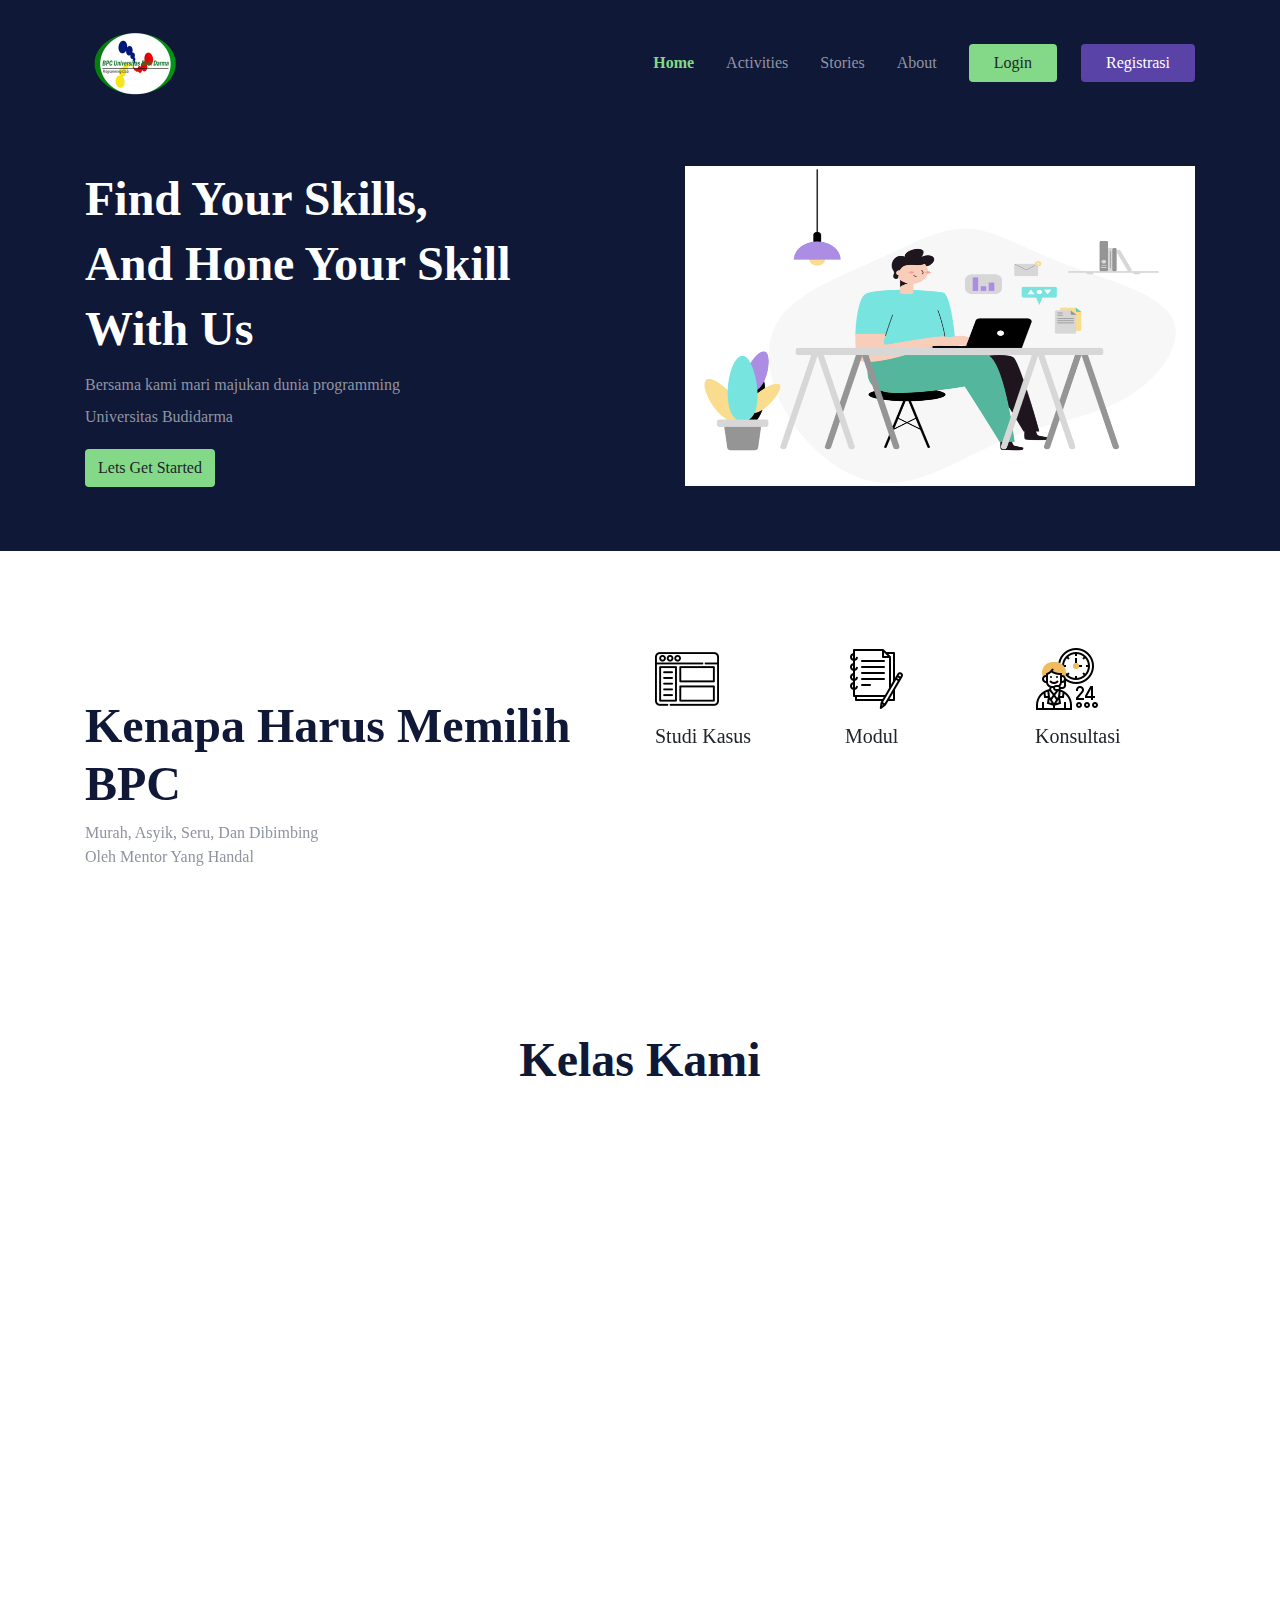
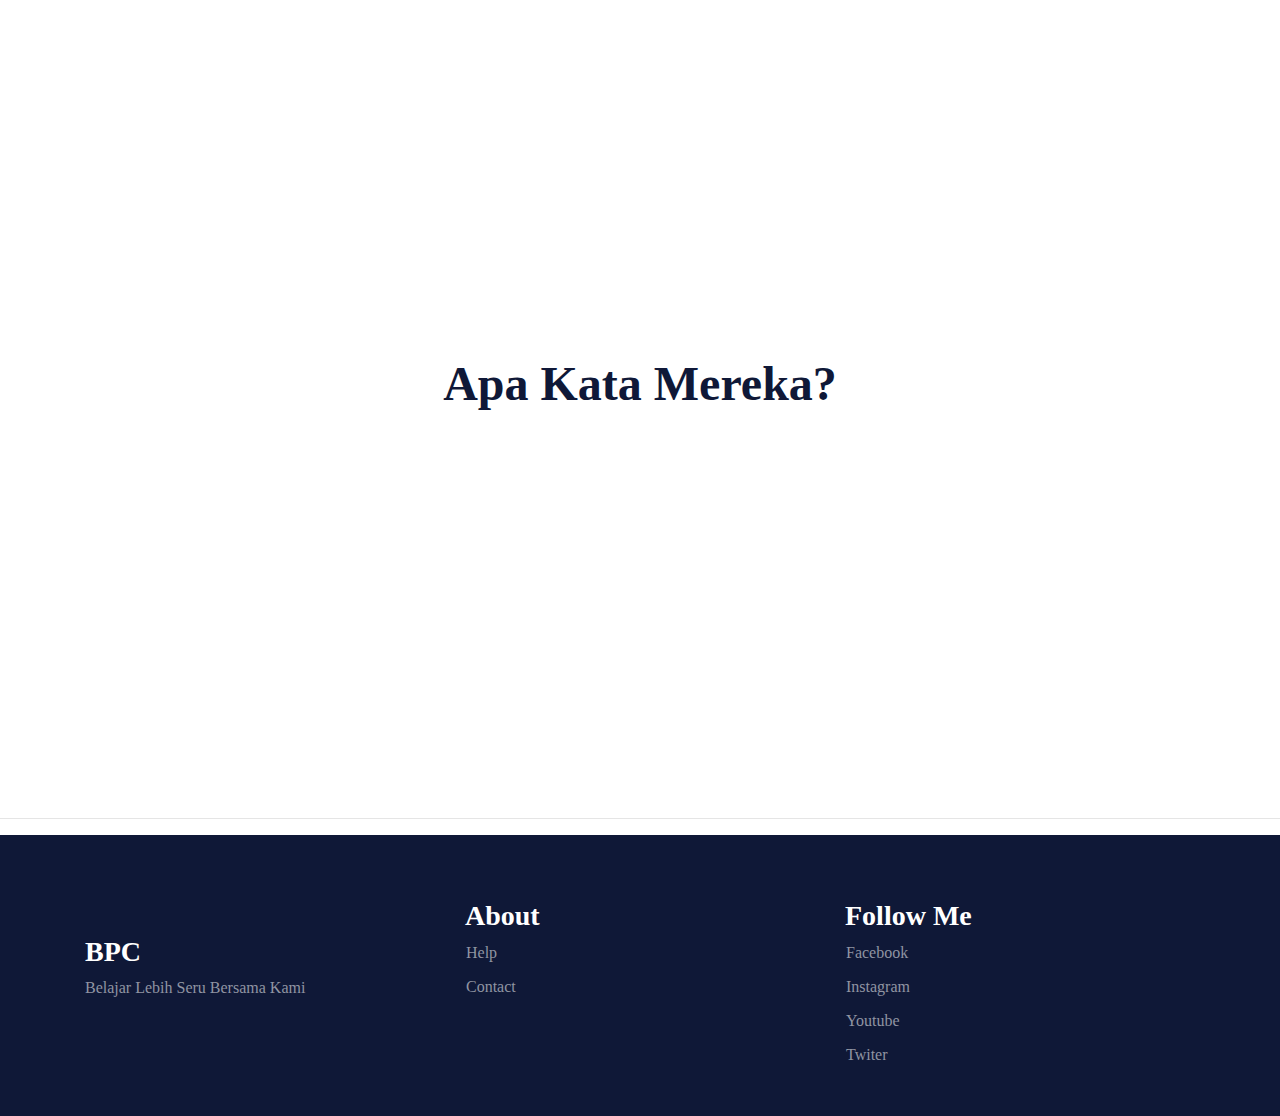
<file: index.html>
<!DOCTYPE html>
<html lang="en">
<head>
  <meta charset="UTF-8">
  <meta name="viewport" content="width=device-width, initial-scale=1.0">
  <title>Document</title>

  <link rel="stylesheet" href="/frontend/library/bootstrap/css/bootstrap.min.css">
  <link rel="stylesheet" href="/frontend/library/aos/aos.css">

  <link rel="stylesheet" href="/frontend/style/style.css">
</head>
<body>
  
  <!-- Navbar -->
  <nav class="navbar navbar-expand-lg navbar-light">
    <div class="container">
      <a href="#" class="navbar-brand">
        <img src="/frontend/images/logo.png" alt="Logo BPC">
      </a>
      <button class="navbar-toggler navbar-toggler-right bg-white" type="button" data-toggle="collapse" data-target="#navbarNav">
        <span class="navbar-toggler-icon"></span>
      </button>
      <div class="collapse navbar-collapse" id="navbarNav">
        <ul class="navbar-nav ml-auto mr-3">
          <li class="nav-item mx-md-2">
            <a href="#" class="nav-link active">Home</a>
          </li>
          <li class="nav-item mx-md-2">
            <a href="#" class="nav-link">Activities</a>
          </li>
          <li class="nav-item mx-md-2">
            <a href="#" class="nav-link">Stories</a>
          </li>
          <li class="nav-item mx-md-2">
            <a href="#" class="nav-link">About</a>
          </li>
        </ul>
        <!-- Mobile Button -->
        <form class="form-inline d-sm-block d-md-none">
          <button class="btn btn-login my-2 my-sm-0">
            Masuk
          </button>
        </form>
        <form class="form-inline d-sm-block d-md-none">
          <button class="btn btn-registrasi my-2 my-sm-0">
            Registrasi
          </button>
        </form>

        <!-- Desktop Button -->
        <form class="form-inline my-2 my-lg-0 d-none d-md-block mr-4">
          <button class="btn btn-login my-2 my-sm-0 px-4">
            Login
          </button>
        </form>
        <form class="form-inline my-2 my-lg-0 d-none d-md-block">
          <button class="btn btn-registrasi my-2 my-sm-0 px-4">
            Registrasi
          </button>
        </form>
      </div>
    </div>
  </nav>

  <!-- Header -->
  <div class="jumbotron mb-5" id="header">
    <div class="container">
      <div class="row">
        <div class="col-lg-6 col-12 left-content">
          <h1>Find Your Skills, <br>
            And Hone Your Skill <br>
            With Us</h1>
            <p>Bersama kami mari majukan dunia programming <br>
            Universitas Budidarma</p>
            <a data-easing="easeInOutCubic" href="#kelas" class="btn btn-get-started">Lets Get Started</a>
        </div>
        <div class="col-md-6 d-none d-sm-none d-lg-block right-content text-right">
          <img src="/frontend/images/hero-image.webp" alt="Hero Image">
        </div>
      </div>
    </div>
  </div>

  <main>
    <!-- Kenapa BPC -->
    <div class="container">
      <section class="section-bpc pt-5 pb-5" id="bpc">
        <div class="row justify-content-center">
          <div class="col-11 col-lg-6 d-flex align-items-center left-content">
            <div class="row">
              <div class="col-lg-12" data-aos="fade-up">
                <h1>Kenapa Harus Memilih BPC</h1>
                <p>Murah, Asyik, Seru, Dan Dibimbing <br> Oleh Mentor Yang Handal</p>
              </div>
            </div>
          </div>
          <div class="col-11 col-lg-6 right-content">
            <div class="row">
              <div class="col-6 col-lg-4 mb-4 icon" data-aos="fade-up">
                <img src="/frontend/images/modules.png" alt="">
                <p>Studi Kasus</p>
              </div>
              <div class="col-6 col-lg-4 mb-4 icon" data-aos="fade-up">
                <img src="/frontend/images/notebook.png" alt="">
                <p>Modul</p>
              </div>
              <div class="col-6 col-lg-4 mb-4 icon" data-aos="fade-up">
                <img src="/frontend/images/assistance.png" alt="">
                <p>Konsultasi</p>
              </div>
              <div class="col-6 col-lg-4 mb-4 icon" data-aos="fade-up">
                <img src="/frontend/images/presentation.png" alt="">
                <p>offline</p>
              </div>
              <div class="col-6 col-lg-4 mb-4 icon" data-aos="fade-up">
                <img src="/frontend/images/project-management.png" alt="">
                <p>Projek</p>
              </div>
            </div>
          </div>
        </div>
      </section>
    </div>

    <!-- Kelas -->
    <section class="section-kelas pt-5 pb-5 pb-5" id="kelas">
      <div class="container">
        <div class="row mb-5 text-center">
          <div class="col-12">
            <h1>Kelas Kami</h1>
          </div>
        </div>
        <div class="row justify-content-center">
          <div class="col-12 col-lg-4 pb-3" data-aos="zoom-in">
            <div class="card">
              <div class="card-body">
                <h2>Rp. 75000 / <span>Semester</span></h2>
                <h4>VB.Net Dasar</h4>
                <div class="dropdown-divider"></div>
                <div class="fasilitas">
                  <p>Fasilitas yang didapat</p>
                  <div class="fasilitas-item">
                    <img src="/frontend/images/checklist32.png" alt="" class="float-left">
                    <p>Konsultasi Mentor</p>
                    <img src="/frontend/images/checklist32.png" alt=""class="float-left">
                    <p>Studi kasus</p>
                    <img src="/frontend/images/checklist32.png" alt=""class="float-left">
                    <p>Modul</p>
                  </div>
                </div>
                <div class="dropdown-divider"></div>
                <div class="checkout">
                  <a href="checkout.html" class="btn btn-checkout btn-block text-center">Checkout</a>
                </div>
              </div>
            </div>
          </div>
          <div class="col-12 col-lg-4 pb-3" data-aos="zoom-in">
            <div class="card">
              <div class="card-body">
                <h2>Rp. 75000 / <span>Semester</span></h2>
                <h4>HTML, CSS, dan Bootstrap</h4>
                <div class="dropdown-divider"></div>
                <div class="fasilitas">
                  <p>Fasilitas yang didapat</p>
                  <div class="fasilitas-item">
                    <img src="/frontend/images/checklist32.png" alt="" class="float-left">
                    <p>Konsultasi Mentor</p>
                    <img src="/frontend/images/checklist32.png" alt=""class="float-left">
                    <p>Studi kasus</p>
                    <img src="/frontend/images/checklist32.png" alt=""class="float-left">
                    <p>Modul</p>
                  </div>
                </div>
                <div class="dropdown-divider"></div>
                <div class="checkout">
                  <button class="btn btn-checkout btn-block text-center">Checkout</button>
                </div>
              </div>
            </div>
          </div>
          <div class="col-12 col-lg-4 pb-3" data-aos="zoom-in">
            <div class="card">
              <div class="card-body">
                <h2>Rp. 75000 / <span>Semester</span></h2>
                <h4>PHP dan MySQL Dasar</h4>
                <div class="dropdown-divider"></div>
                <div class="fasilitas">
                  <p>Fasilitas yang didapat</p>
                  <div class="fasilitas-item">
                    <img src="/frontend/images/checklist32.png" alt="" class="float-left">
                    <p>Konsultasi Mentor</p>
                    <img src="/frontend/images/checklist32.png" alt=""class="float-left">
                    <p>Studi kasus</p>
                    <img src="/frontend/images/checklist32.png" alt=""class="float-left">
                    <p>Modul</p>
                  </div>
                </div>
                <div class="dropdown-divider"></div>
                <div class="checkout">
                  <button class="btn btn-checkout btn-block text-center">Checkout</button>
                </div>
              </div>
            </div>
          </div>
          <div class="col-12 col-lg-4 pb-3" data-aos="zoom-in">
            <div class="card">
              <div class="card-body">
                <h2>Rp. 60000 / <span>Semester</span></h2>
                <h4>VB.Net Dan Database Dasar</h4>
                <div class="dropdown-divider"></div>
                <div class="fasilitas">
                  <p>Fasilitas yang didapat</p>
                  <div class="fasilitas-item">
                    <img src="/frontend/images/checklist32.png" alt="" class="float-left">
                    <p>Konsultasi Mentor</p>
                    <img src="/frontend/images/checklist32.png" alt=""class="float-left">
                    <p>Studi kasus</p>
                    <img src="/frontend/images/checklist32.png" alt=""class="float-left">
                    <p>Modul</p>
                  </div>
                </div>
                <div class="dropdown-divider"></div>
                <div class="checkout">
                  <button class="btn btn-checkout btn-block text-center">Checkout</button>
                </div>
              </div>
            </div>
          </div>
          <div class="col-12 col-lg-4 pb-3" data-aos="zoom-in">
            <div class="card">
              <div class="card-body">
                <h2>Rp. 0 / <span>Semester</span></h2>
                <h4>Database Lanjutan</h4>
                <div class="dropdown-divider"></div>
                <div class="fasilitas">
                  <p>Fasilitas yang didapat</p>
                  <div class="fasilitas-item">
                    <img src="/frontend/images/checklist32.png" alt="" class="float-left">
                    <p>Konsultasi Mentor</p>
                    <img src="/frontend/images/checklist32.png" alt=""class="float-left">
                    <p>Studi kasus</p>
                    <img src="/frontend/images/checklist32.png" alt=""class="float-left">
                    <p>Modul</p>
                  </div>
                </div>
                <div class="dropdown-divider"></div>
                <div class="checkout">
                  <button class="btn btn-checkout btn-block text-center">Checkout</button>
                </div>
              </div>
            </div>
          </div>
          <div class="col-12 col-lg-4 pb-3" data-aos="zoom-in">
            <div class="card">
              <div class="card-body">
                <h2>Rp. 75000 / <span>Semester</span></h2>
                <h4>Android</h4>
                <div class="dropdown-divider"></div>
                <div class="fasilitas">
                  <p>Fasilitas yang didapat</p>
                  <div class="fasilitas-item">
                    <img src="/frontend/images/checklist32.png" alt="" class="float-left">
                    <p>Konsultasi Mentor</p>
                    <img src="/frontend/images/checklist32.png" alt=""class="float-left">
                    <p>Studi kasus</p>
                    <img src="/frontend/images/checklist32.png" alt=""class="float-left">
                    <p>Modul</p>
                  </div>
                </div>
                <div class="dropdown-divider"></div>
                <div class="checkout">
                  <button class="btn btn-checkout btn-block text-center">Checkout</button>
                </div>
              </div>
            </div>
          </div>
        </div>
      </div>
    </section>

    <!-- Kata mereka -->
    <section class="section-kata-mereka pt-5 pb-5" id="kata-mereka">
      <div class="container">
        <div class="row text-center pb-5">
          <div class="col-12">
            <h1>Apa Kata Mereka?</h1>
          </div>
        </div>
        <div class="row justify-content-center pb-5">
          <div class="col-12 col-lg-4 mt-3" data-aos="fade-up">
            <div class="card">
              <div class="card-body">
                <p>Terimakasih BPC, Mentor nya keren-keren dan materi yang diajarkan keren banger.</p>
                <hr>
                <div class="profil d-flex align-items-center">
                  <img src="/frontend/images/avatar-2.png" alt="" class="float-left rounded-circle shadow mr-3">
                  <p>Sayana</p>
                </div>
              </div>
            </div>
          </div>
          <div class="col-12 col-lg-4 mt-3" data-aos="fade-up">
            <div class="card">
              <div class="card-body">
                <p>Terimakasih BPC, Mentor nya keren-keren dan materi yang diajarkan keren banger.</p>
                <hr>
                <div class="profil d-flex align-items-center">
                  <img src="/frontend/images/avatar-3.png" alt="" class="float-left rounded-circle shadow mr-3">
                  <p>Sabrina</p>
                </div>
              </div>
            </div>
          </div>
          <div class="col-12 col-lg-4 mt-3" data-aos="fade-up">
            <div class="card">
              <div class="card-body">
                <p>Terimakasih BPC, Mentor nya keren-keren dan materi yang diajarkan keren banger.</p>
                <hr>
                <div class="profil d-flex align-items-center">
                  <img src="/frontend/images/avatar-2.png" alt="" class="float-left rounded-circle shadow mr-3">
                  <p>Sayana</p>
                </div>
              </div>
            </div>
          </div>
        </div>
        <div class="load-more text-center" data-aos="fade-up">
          <a href="#" class="btn btn-load-more">LIHAT LEBIH BANYAK</a>
        </div>
      </div>
    </section>
  </main>
  
  <hr>

  <footer class="pt-5 pb-5">
    <div class="container">
      <div class="row justify-content-center">
        <div class="col-12 col-lg-4 d-flex align-items-center">
          <div class="row">
            <div class="col-lg-12">
              <h1>BPC</h1>
              <p>Belajar Lebih Seru Bersama Kami</p>
            </div>
          </div>
        </div>
        <div class="col-12 col-lg-4 pt-3">
          <h1>About</h1>
          <a href="#" class="btn btn-block text-left btn-item">Help</a>
          <a href="#" class="btn btn-block text-left btn-item">Contact</a>
        </div>
        <div class="col-12 col-lg-4 pt-3">
          <h1>Follow Me</h1>
          <a href="#" class="btn btn-block text-left btn-item">Facebook</a>
          <a href="#" class="btn btn-block text-left btn-item">Instagram</a>
          <a href="#" class="btn btn-block text-left btn-item">Youtube</a>
          <a href="#" class="btn btn-block text-left btn-item">Twiter</a>
        </div>
      </div>
    </div>
  </footer>

  <script src="/frontend/library/jquery/jquery-3.5.1.min.js"></script>
  <script src="/frontend/library/bootstrap/js/bootstrap.min.js"></script>
  <script src="/frontend/library/aos/aos.js"></script>
  <script src="/frontend/javascript/aos.js"></script>
  <script src="/frontend/library/smoot-scroll/smooth-scroll.polyfills.min.js"></script>
  <script>
    var easeInOutCubic = new SmoothScroll('[data-easing="easeInOutCubic"]', {
      easing: 'easeInOutCubic',
      speed: 800,
      speedAsDuration: true
    });
  </script>
</body>
</html>
</file>
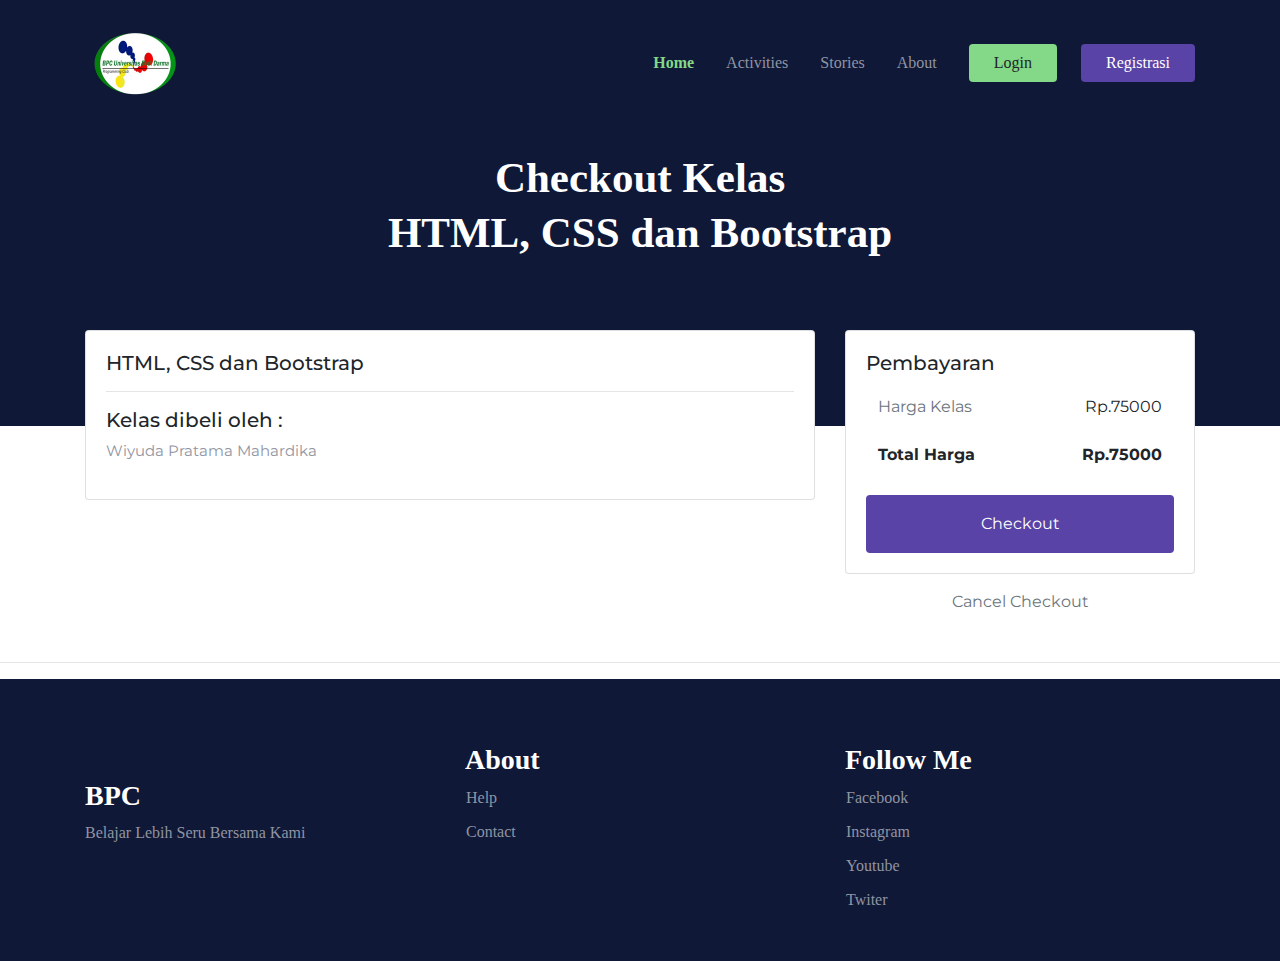
<file: checkout.html>
<!DOCTYPE html>
<html lang="en">
<head>
  <meta charset="UTF-8">
  <meta name="viewport" content="width=device-width, initial-scale=1.0">
  <title>Document</title>

  <link rel="stylesheet" href="/frontend/library/bootstrap/css/bootstrap.min.css">
  <link rel="stylesheet" href="/frontend/library/aos/aos.css">
  <link href="https://fonts.googleapis.com/css2?family=Montserrat:ital,wght@0,300;0,400;0,500;0,600;1,300;1,400;1,500;1,600&display=swap" rel="stylesheet">

  <link rel="stylesheet" href="/frontend/style/style.css">
</head>
<body>
  
  <!-- Navbar -->
  <nav class="navbar navbar-expand-lg navbar-light">
    <div class="container">
      <a href="#" class="navbar-brand">
        <img src="/frontend/images/logo.png" alt="Logo BPC">
      </a>
      <button class="navbar-toggler navbar-toggler-right bg-white" type="button" data-toggle="collapse" data-target="#navbarNav">
        <span class="navbar-toggler-icon"></span>
      </button>
      <div class="collapse navbar-collapse" id="navbarNav">
        <ul class="navbar-nav ml-auto mr-3">
          <li class="nav-item mx-md-2">
            <a href="#" class="nav-link active">Home</a>
          </li>
          <li class="nav-item mx-md-2">
            <a href="#" class="nav-link">Activities</a>
          </li>
          <li class="nav-item mx-md-2">
            <a href="#" class="nav-link">Stories</a>
          </li>
          <li class="nav-item mx-md-2">
            <a href="#" class="nav-link">About</a>
          </li>
        </ul>
        <!-- Mobile Button -->
        <form class="form-inline d-sm-block d-md-none">
          <button class="btn btn-login my-2 my-sm-0">
            Masuk
          </button>
        </form>
        <form class="form-inline d-sm-block d-md-none">
          <button class="btn btn-registrasi my-2 my-sm-0">
            Registrasi
          </button>
        </form>

        <!-- Desktop Button -->
        <form class="form-inline my-2 my-lg-0 d-none d-md-block mr-4">
          <button class="btn btn-login my-2 my-sm-0 px-4">
            Login
          </button>
        </form>
        <form class="form-inline my-2 my-lg-0 d-none d-md-block">
          <button class="btn btn-registrasi my-2 my-sm-0 px-4">
            Registrasi
          </button>
        </form>
      </div>
    </div>
  </nav>

  <!-- Header -->
  <div class="jumbotron-checkout mb-5" id="header-checkout">
    <div class="container">
      <div class="row text-center pt-4">
        <div class="col-12">
          <h1>Checkout Kelas
            <br>
            HTML, CSS dan Bootstrap
          </h1>
        </div>
      </div>
    </div>
  </div>

  <main>
    <!-- Checkout Kelas -->
    <section class="section-checkout-kelas mb-5" id="checkout-kelas">
      <div class="container">
        <div class="row">
          <div class="col-lg-8 col-12 pt-3">
            <div class="card">
              <div class="card-body">
                <h2>HTML, CSS dan Bootstrap</h2>
                <hr>
                <h3>Kelas dibeli oleh :</h3>
                <p>Wiyuda Pratama Mahardika</p>
              </div>
            </div>
          </div>
          <div class="col-lg-4 col-12 pt-3">
            <div class="card">
              <div class="card-body">
                <h3>Pembayaran</h3>
                <table class="table table-borderless">
                  <tr>
                    <th class="text-muted font-weight-normal">Harga Kelas</th>
                    <td class="text-right font-weight-normal">Rp.75000</td>
                  </tr>
                  <tr>
                    <th>Total Harga</th>
                    <th class="text-right">Rp.75000</th>
                  </tr>
                </table>
                <div class="join">
                  <a href="success.html" class="btn btn-checkout text-center btn-block py-3">Checkout</a>
                </div>
              </div>
            </div>
            <div class="text-center mt-3">
              <a href="index.html" class="text-muted">Cancel Checkout</a>
            </div>
          </div>
        </div>
      </div>
    </section>
  </main>
  
  <hr>

  <footer class="pt-5 pb-5">
    <div class="container">
      <div class="row justify-content-center">
        <div class="col-12 col-lg-4 d-flex align-items-center">
          <div class="row">
            <div class="col-lg-12">
              <h1>BPC</h1>
              <p>Belajar Lebih Seru Bersama Kami</p>
            </div>
          </div>
        </div>
        <div class="col-12 col-lg-4 pt-3">
          <h1>About</h1>
          <a href="#" class="btn btn-block text-left btn-item">Help</a>
          <a href="#" class="btn btn-block text-left btn-item">Contact</a>
        </div>
        <div class="col-12 col-lg-4 pt-3">
          <h1>Follow Me</h1>
          <a href="#" class="btn btn-block text-left btn-item">Facebook</a>
          <a href="#" class="btn btn-block text-left btn-item">Instagram</a>
          <a href="#" class="btn btn-block text-left btn-item">Youtube</a>
          <a href="#" class="btn btn-block text-left btn-item">Twiter</a>
        </div>
      </div>
    </div>
  </footer>

  <script src="/frontend/library/jquery/jquery-3.5.1.min.js"></script>
  <script src="/frontend/library/bootstrap/js/bootstrap.min.js"></script>  
  <script src="/frontend/library/aos/aos.js"></script>
  <script src="/frontend/javascript/aos.js"></script>
</body>
</html>
</file>
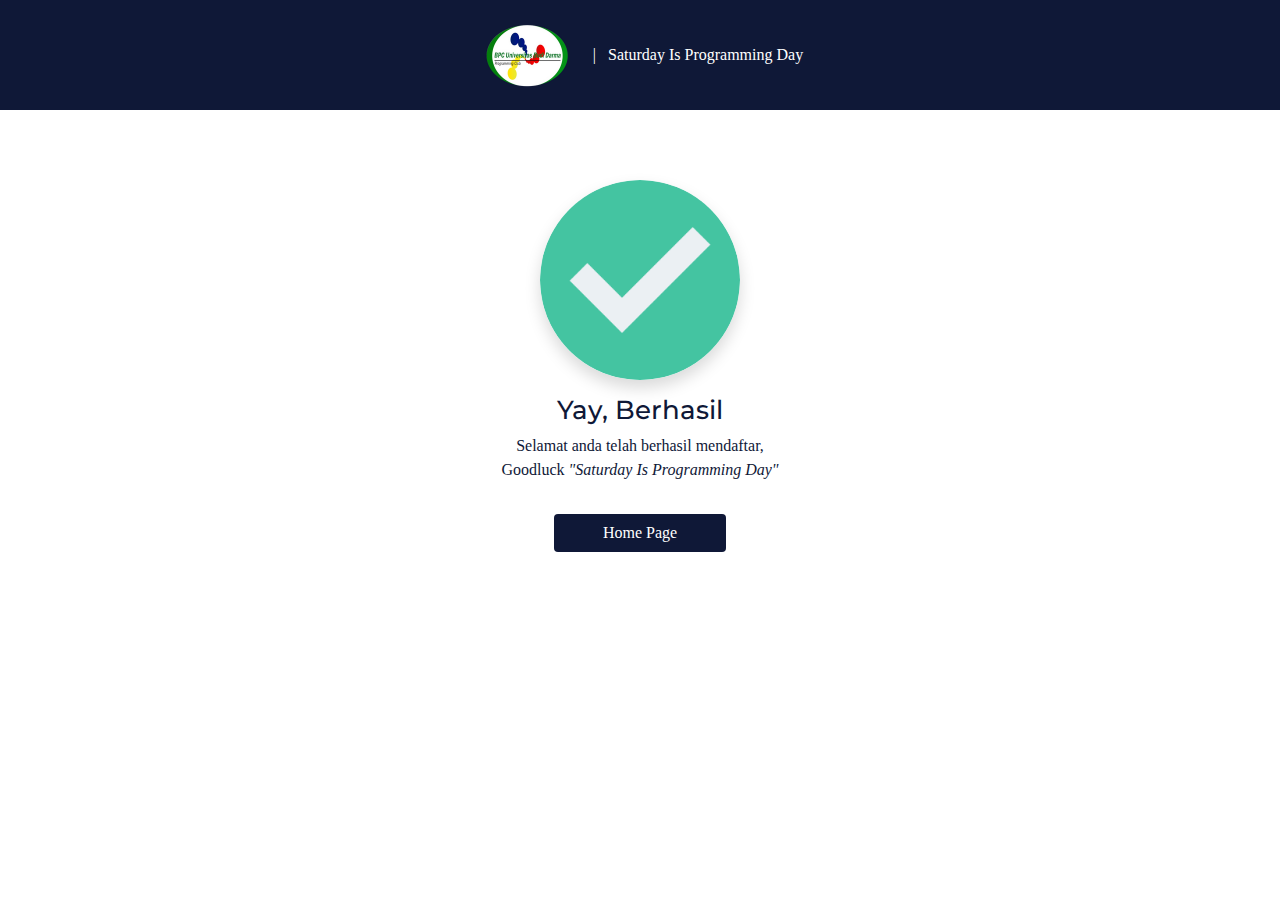
<file: success.html>
<!DOCTYPE html>
<html lang="en">
<head>
  <meta charset="UTF-8">
  <meta name="viewport" content="width=device-width, initial-scale=1.0">
  <title>Document</title>

  <link rel="stylesheet" href="/frontend/library/bootstrap/css/bootstrap.min.css">
  <link rel="stylesheet" href="/frontend/library/aos/aos.css">
  <link href="https://fonts.googleapis.com/css2?family=Montserrat:ital,wght@0,300;0,400;0,500;0,600;1,300;1,400;1,500;1,600&display=swap" rel="stylesheet">

  <link rel="stylesheet" href="/frontend/style/style.css">
</head>
<body>
  
  <!-- Navbar -->
  <nav class="navbar navbar-expand-lg navbar-light p-0">
    <div class="container">
      <div class="navbar-nav ml-auto mr-auto mr-sm-auto mr-md-auto mr-lg-0">
        <a href="#" class="navbar-brand">
          <img src="/frontend/images/logo.png" alt="Logo BPC">
        </a>
      </div>
      <ul class="navbar-nav mr-auto d-none d-lg-block">
        <span class="text-white">| &nbsp; Saturday Is Programming Day</span>
      </ul>
    </div>
  </nav>

  <main>
    <section class="section-success d-flex align-items-center">
      <div class="col text-center">
        <img src="/frontend/images/success.png" alt="" class="shadow rounded-circle">
        <h1>Yay, Berhasil</h1>
        <p>Selamat anda telah berhasil mendaftar,
          <br>
          Goodluck <em>"Saturday Is Programming Day"</em>
        </p>
        <a href="index.html" class="btn btn-home-page px-5 mt-3">Home Page</a>
      </div>
    </section>
  </main>

  <script src="/frontend/library/jquery/jquery-3.5.1.min.js"></script>
  <script src="/frontend/library/bootstrap/js/bootstrap.min.js"></script>  
  <script src="/frontend/library/aos/aos.js"></script>
  <script src="/frontend/javascript/aos.js"></script>
</body>
</html>
</file>
<file: frontend/style/style.css>
body {
  background-color: #fff;
  font-family: Poppins;
}

.navbar {
  background-color: #0F1837;
}

.navbar .navbar-brand img {
  max-height: 100px;
}

.navbar .navbar-nav .nav-item .nav-link {
  color: #9094A2;
}

.navbar .navbar-nav .nav-item .nav-link.active {
  color: #83D987;
  font-weight: bold;
}

.navbar .navbar-nav .nav-item .nav-link.active:hover {
  color: #A5E4A8;
}

.navbar .navbar-nav .nav-item .nav-link:hover {
  color: #D6D7D9;
}

.navbar .btn-login {
  background-color: #83D987;
}

.navbar .btn-login:hover {
  background-color: #ADF1B0;
}

.navbar .btn-registrasi {
  background-color: #5943A6;
  color: #fff;
}

.navbar .btn-registrasi:hover {
  background-color: #7E66D2;
  color: #fff;
}

.jumbotron {
  background-color: #0F1837;
  color: #fff;
  border-radius: 0;
  padding-top: 40px;
  min-height: 400px;
}

.jumbotron .left-content h1 {
  font-weight: 600;
  font-size: 48px;
  line-height: 65px;
}

.jumbotron .left-content p {
  font-size: 16px;
  line-height: 32px;
  color: #9094A2;
}

.jumbotron .left-content .btn-get-started {
  background-color: #83D987;
}

.jumbotron .left-content .btn-get-started:hover {
  background-color: #ADF1B0;
}

.jumbotron .right-content img {
  width: 510px;
  height: 320px;
}

.section-bpc .left-content h1 {
  font-size: 48px;
  color: #0F1837;
  font-weight: 600;
}

.section-bpc .left-content p {
  font-size: 16px;
  font-weight: 100;
  color: #9094A2;
}

.section-bpc .right-content p {
  font-size: 20px;
  margin-top: 10px;
  font-weight: 400;
}

.section-kelas h1 {
  font-size: 48px;
  color: #0F1837;
  font-weight: 600;
}

.section-kelas h2 {
  font-size: 36px;
  color: #0F1837;
  font-weight: bold;
}

.section-kelas h2 span {
  font-size: 16px;
  font-weight: normal;
}

.section-kelas h4 {
  font-size: 20px;
}

.section-kelas .checkout .btn-checkout {
  background-color: #7df3f7;
}

.section-kelas .checkout .btn-checkout:hover {
  background-color: #a9fafd;
}

.section-kata-mereka h1 {
  font-size: 48px;
  color: #0f1837;
  font-weight: 600;
}

.section-kata-mereka .profil img {
  max-height: 60px;
}

.section-kata-mereka .load-more .btn-load-more {
  font-family: Arial, Helvetica, sans-serif;
  background-color: #fff;
  border: 1px solid #9094A2;
  color: #9094A2;
}

.section-kata-mereka .load-more .btn-load-more:hover {
  color: #000;
}

footer {
  background-color: #0F1837;
  color: #fff;
}

footer h1 {
  font-size: 28px;
  font-weight: bold;
  font-weight: 600;
}

footer p {
  font-size: 16px;
  color: #9094A2;
}

footer .btn-item {
  color: #9094A2;
  padding: 0;
}

footer .btn-item:hover {
  color: #7C7E86;
}

.jumbotron-checkout {
  background-color: #0F1837;
  min-height: 300px;
  color: #fff;
  border-radius: 0;
}

.jumbotron-checkout h1 {
  font-size: 43px;
  font-weight: 600;
  line-height: 55px;
}

.section-checkout-kelas {
  margin-top: -160px;
  font-family: 'Montserrat', sans-serif;
}

.section-checkout-kelas h2 {
  font-size: 20px;
  font-weight: 500;
}

.section-checkout-kelas h3 {
  font-size: 20px;
}

.section-checkout-kelas p {
  font-size: 15px;
  color: #9094A2;
}

.section-checkout-kelas .btn-checkout {
  background-color: #5943A6;
  color: #fff;
}

.section-checkout-kelas .btn-checkout:hover {
  background-color: #7E66D2;
  color: #fff;
}

.section-success {
  margin-top: 70px;
}

.section-success img {
  max-width: 200px;
}

.section-success h1 {
  margin-top: 15px;
  font-family: 'Montserrat', sans-serif;
  font-size: 26px;
  font-weight: 500;
  color: #0F1837;
}

.section-success p {
  color: #0F1837;
}

.section-success .btn-home-page {
  background-color: #0F1837;
  color: #fff;
}

.section-success .btn-home-page:hover {
  background-color: #1f2b5e;
  color: #fff;
}

@media (max-width: 1024px) {
  .jumbotron .right-content img {
    width: 400px;
    height: 280px;
  }
  .section-success {
    margin-top: 50px;
  }
  .section-success img {
    max-width: 150px;
  }
}

@media (max-width: 990px) {
  .jumbotron .left-content {
    text-align: center;
  }
}

@media (max-width: 576px) {
  .section-success img {
    max-width: 120px;
  }
}
/*# sourceMappingURL=style.css.map */
</file>
